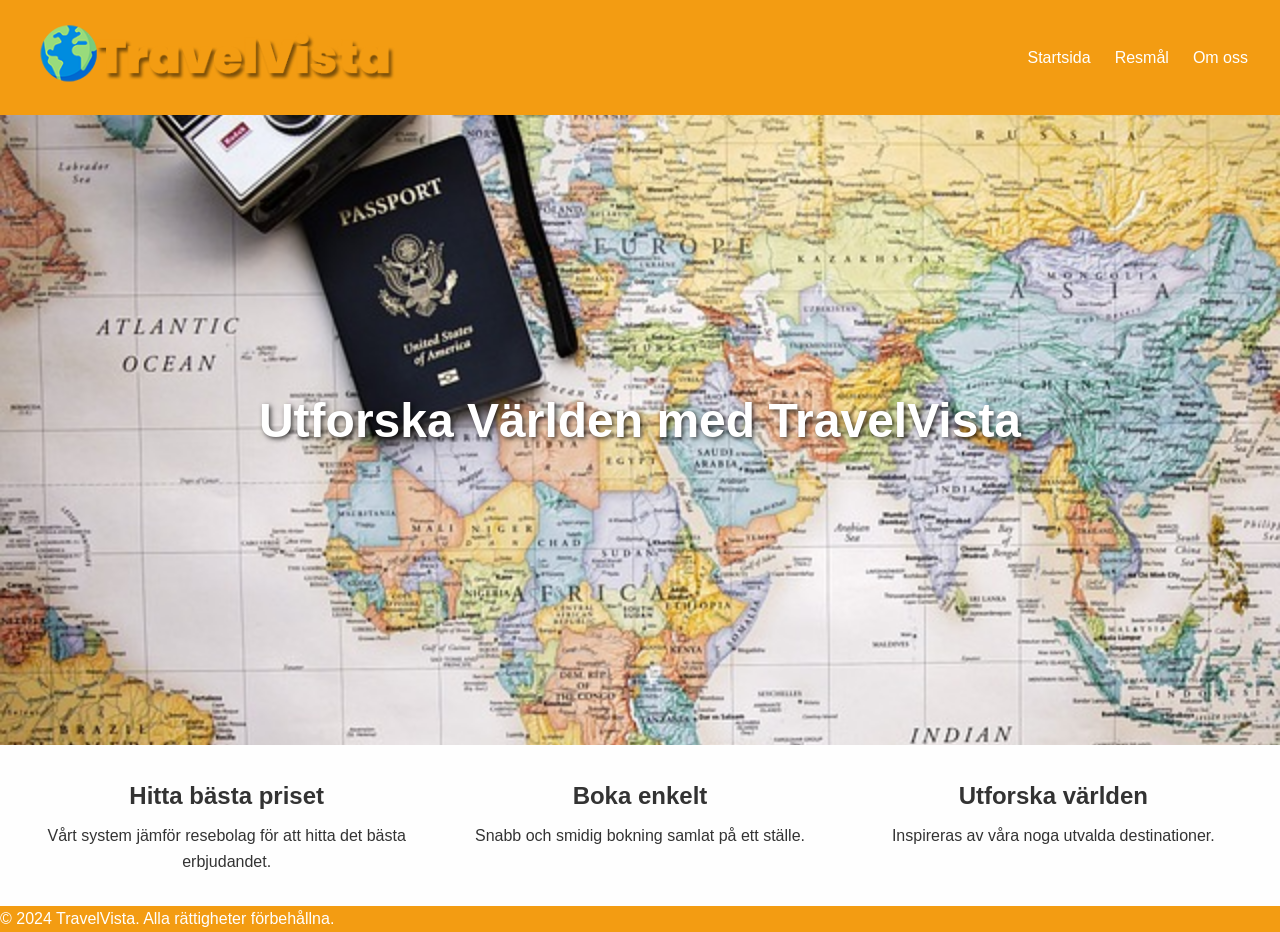
<file: HTML/index.html>
<!DOCTYPE html>
<html lang="sv">

<head>
    <meta charset="UTF-8">
    <meta name="viewport" content="width=device-width, initial-scale=1.0">
    <title>TravelVista - Startsida</title>
    <link rel="stylesheet" href="/CSS/gemensamcss.css">
    <link rel="stylesheet" href="/CSS/index.css">
</head>

<body>
    <header class="header">
        <div class="logo">
            <img src="/img/logo.png" alt="TravelVista Logotyp">
        </div>
        <nav class="nav">
            <a href="index.html">Startsida</a>
            <a href="cards.html">Resmål</a>
            <a href="index.html#about">Om oss</a>
        </nav>
    </header>

    <main>
        <section class="hero">
            <h1>Utforska Världen med TravelVista</h1>
        </section>
        <section class="features">
            <div>
                <h2>Hitta bästa priset</h2>
                <p>Vårt system jämför resebolag för att hitta det bästa erbjudandet.</p>
            </div>
            <div>
                <h2>Boka enkelt</h2>
                <p>Snabb och smidig bokning samlat på ett ställe.</p>
            </div>
            <div>
                <h2>Utforska världen</h2>
                <p>Inspireras av våra noga utvalda destinationer.</p>
            </div>
        </section>
    </main>

    <footer class="footer">
        <p>© 2024 TravelVista. Alla rättigheter förbehållna.</p>
    </footer>
</body>

</html>
</file>
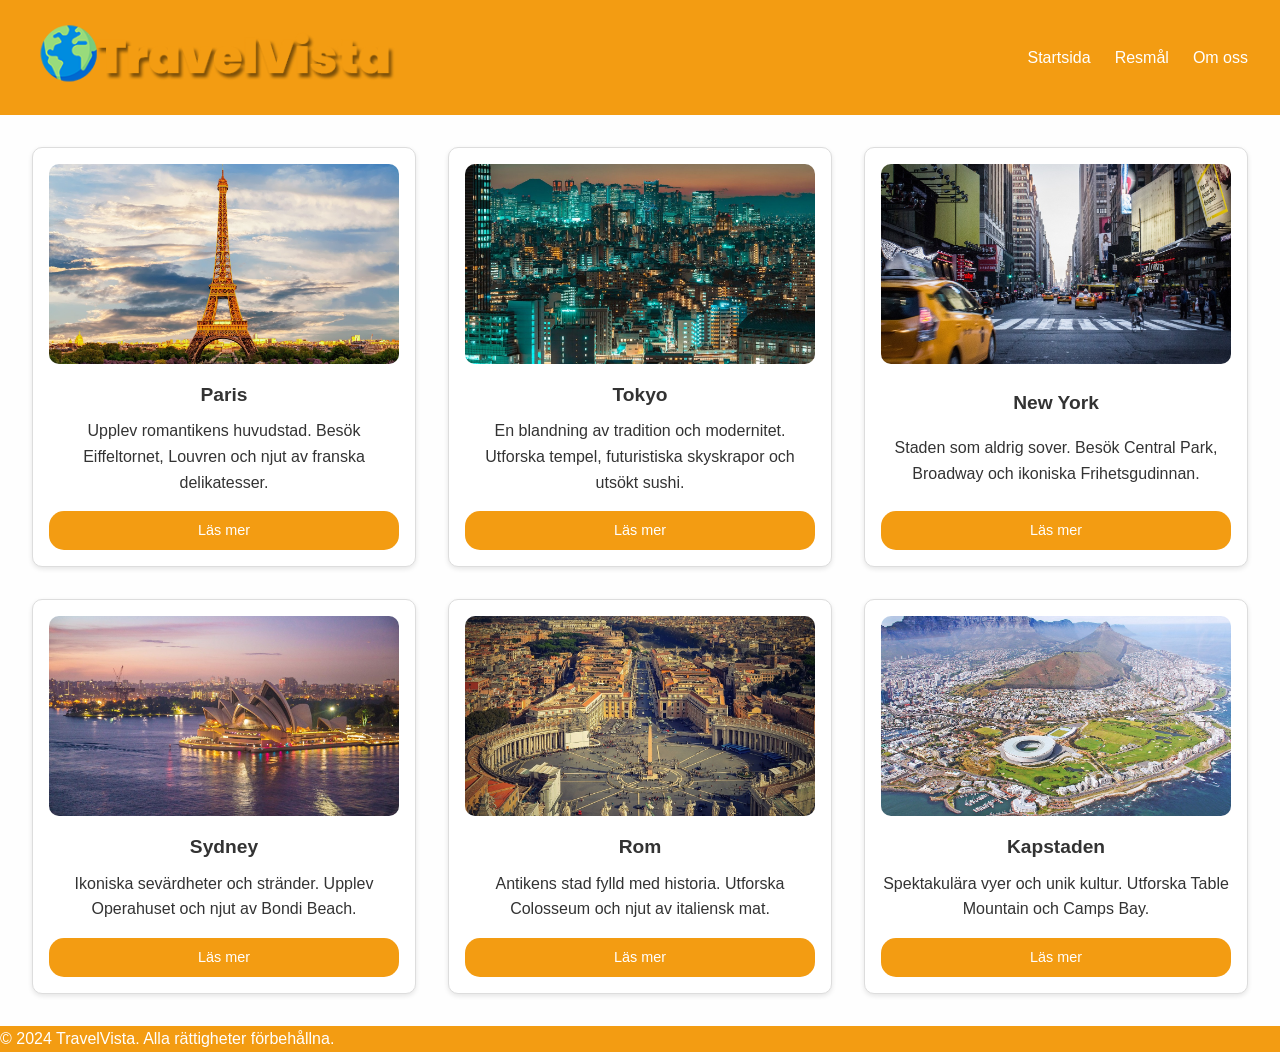
<file: HTML/cards.html>
<!DOCTYPE html>
<html lang="sv">

<head>
    <meta charset="UTF-8">
    <meta name="viewport" content="width=device-width, initial-scale=1.0">
    <title>TravelVista - Resmål</title>
    <link rel="stylesheet" href="/CSS/gemensamcss.css">
    <link rel="stylesheet" href="/CSS/cards.css">
</head>

<body>
    <header class="header">
        <div class="logo">
            <img src="/img/logo.png" alt="TravelVista Logotyp">
        </div>
        <nav class="nav">
            <a href="index.html">Startsida</a>
            <a href="cards.html">Resmål</a>
            <a href="index.html#about">Om oss</a>
        </nav>
    </header>

    <main class="grid-container">
        <section class="cards">
            <div class="card">
                <img src="/img/paris.jpg" alt="Paris">
                <h3>Paris</h3>
                <p>Upplev romantikens huvudstad. Besök Eiffeltornet, Louvren och njut av franska delikatesser.</p>
                <a href="destination.html?place=paris" class="button">Läs mer</a>
            </div>
            <div class="card">
                <img src="/img/tokyo.jpg" alt="Tokyo">
                <h3>Tokyo</h3>
                <p>En blandning av tradition och modernitet. Utforska tempel, futuristiska skyskrapor och utsökt sushi.
                </p>
                <a href="destination.html?place=tokyo" class="button">Läs mer</a>
            </div>
            <div class="card">
                <img src="/img/newyork.jpg" alt="New York">
                <h3>New York</h3>
                <p>Staden som aldrig sover. Besök Central Park, Broadway och ikoniska Frihetsgudinnan.</p>
                <a href="destination.html?place=newyork" class="button">Läs mer</a>
            </div>
            <div class="card">
                <img src="/img/sydney.jpg" alt="Sydney">
                <h3>Sydney</h3>
                <p>Ikoniska sevärdheter och stränder. Upplev Operahuset och njut av Bondi Beach.</p>
                <a href="destination.html?place=sydney" class="button">Läs mer</a>
            </div>
            <div class="card">
                <img src="/img/rome.jpg" alt="Rom">
                <h3>Rom</h3>
                <p>Antikens stad fylld med historia. Utforska Colosseum och njut av italiensk mat.</p>
                <a href="destination.html?place=rome" class="button">Läs mer</a>
            </div>
            <div class="card">
                <img src="/img/cape_town.jpg" alt="Kapstaden">
                <h3>Kapstaden</h3>
                <p>Spektakulära vyer och unik kultur. Utforska Table Mountain och Camps Bay.</p>
                <a href="destination.html?place=cape_town" class="button">Läs mer</a>
            </div>
        </section>
    </main>

    <footer class="footer">
        <p>© 2024 TravelVista. Alla rättigheter förbehållna.</p>
    </footer>
</body>

</html>
</file>
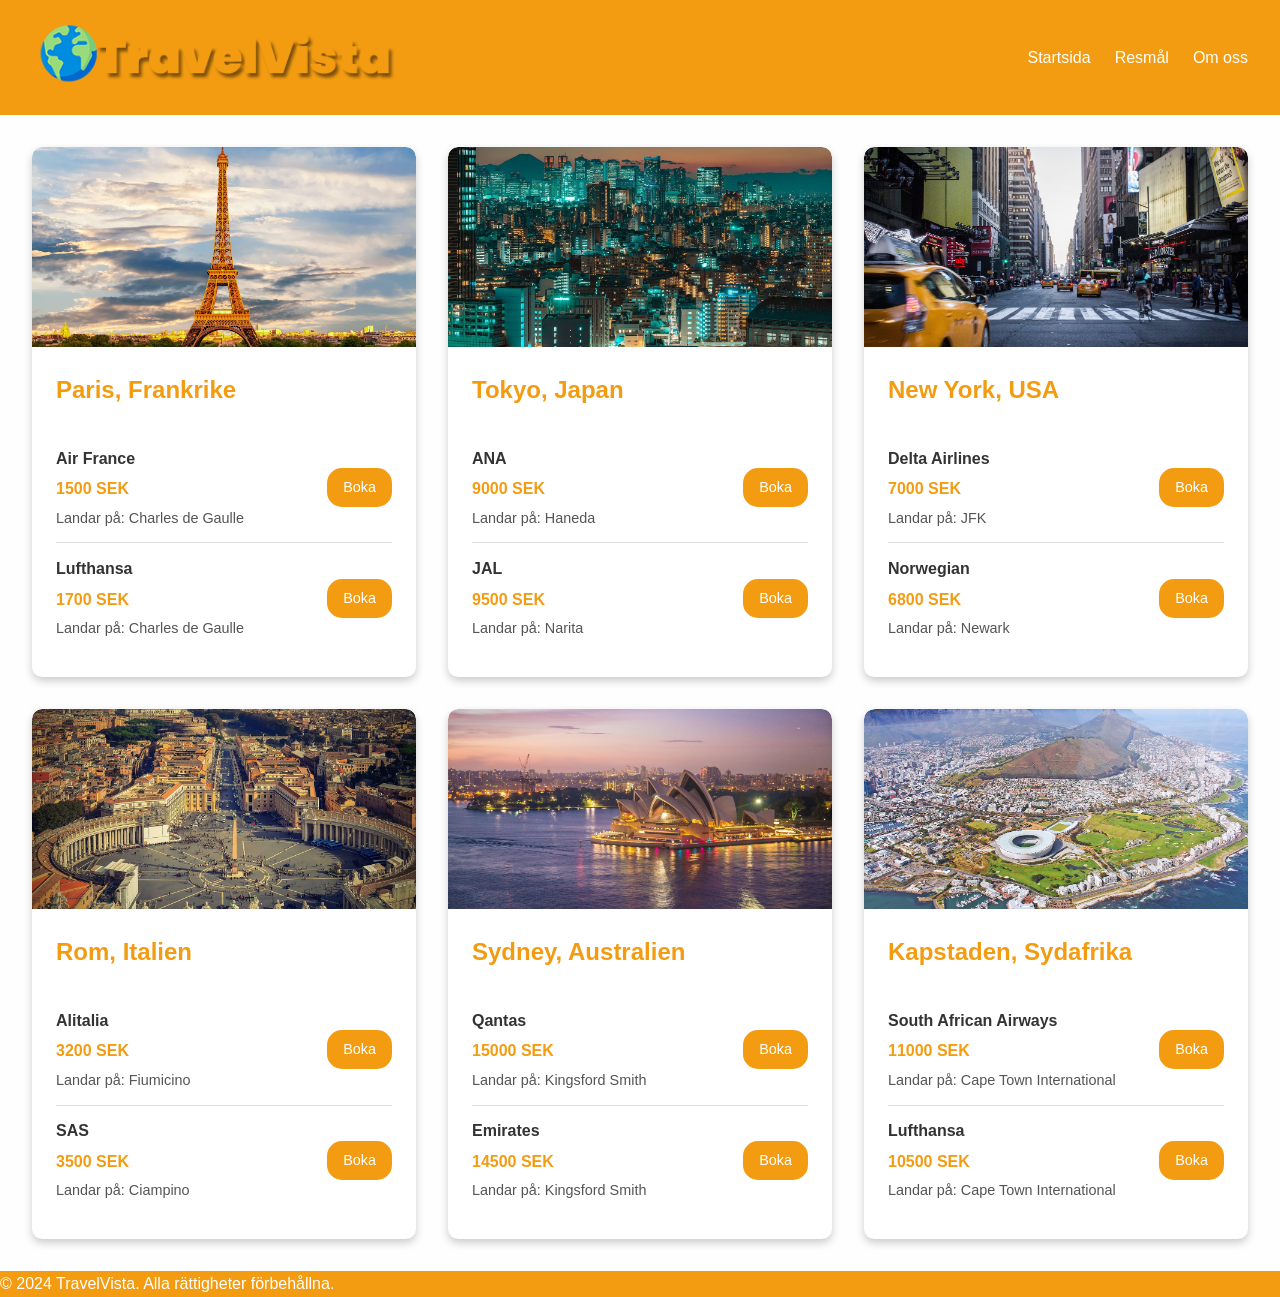
<file: HTML/destination.html>
<!DOCTYPE html>
<html lang="sv">

<head>
    <meta charset="UTF-8">
    <meta name="viewport" content="width=device-width, initial-scale=1.0">
    <title>TravelVista - Utforska Destinationer</title>
    <link rel="stylesheet" href="/CSS/gemensamcss.css">
    <link rel="stylesheet" href="/CSS/destination.css">
</head>

<body>
    <header class="header">
        <div class="logo">
            <img src="/img/logo.png" alt="TravelVista Logotyp">
        </div>
        <nav class="nav">
            <a href="index.html">Startsida</a>
            <a href="cards.html">Resmål</a>
            <a href="index.html#about">Om oss</a>
        </nav>
    </header>

    <main class="destination-grid">
        <section class="destination-card">
            <img src="/img/paris.jpg" alt="Paris">
            <div class="info">
                <h1>Paris, Frankrike</h1>
                <div class="flight-option">
                    <div class="details">
                        <span class="airline">Air France</span>
                        <span class="price">1500 SEK</span>
                        <span class="airport">Landar på: Charles de Gaulle</span>
                    </div>
                    <a href="#" class="button">Boka</a>
                </div>
                <div class="flight-option">
                    <div class="details">
                        <span class="airline">Lufthansa</span>
                        <span class="price">1700 SEK</span>
                        <span class="airport">Landar på: Charles de Gaulle</span>
                    </div>
                    <a href="#" class="button">Boka</a>
                </div>
            </div>
        </section>

        <section class="destination-card">
            <img src="/img/tokyo.jpg" alt="Tokyo">
            <div class="info">
                <h1>Tokyo, Japan</h1>
                <div class="flight-option">
                    <div class="details">
                        <span class="airline">ANA</span>
                        <span class="price">9000 SEK</span>
                        <span class="airport">Landar på: Haneda</span>
                    </div>
                    <a href="#" class="button">Boka</a>
                </div>
                <div class="flight-option">
                    <div class="details">
                        <span class="airline">JAL</span>
                        <span class="price">9500 SEK</span>
                        <span class="airport">Landar på: Narita</span>
                    </div>
                    <a href="#" class="button">Boka</a>
                </div>
            </div>
        </section>

        <section class="destination-card">
            <img src="/img/newyork.jpg" alt="New York">
            <div class="info">
                <h1>New York, USA</h1>
                <div class="flight-option">
                    <div class="details">
                        <span class="airline">Delta Airlines</span>
                        <span class="price">7000 SEK</span>
                        <span class="airport">Landar på: JFK</span>
                    </div>
                    <a href="#" class="button">Boka</a>
                </div>
                <div class="flight-option">
                    <div class="details">
                        <span class="airline">Norwegian</span>
                        <span class="price">6800 SEK</span>
                        <span class="airport">Landar på: Newark</span>
                    </div>
                    <a href="#" class="button">Boka</a>
                </div>
            </div>
        </section>

        <section class="destination-card">
            <img src="/img/rome.jpg" alt="Rom">
            <div class="info">
                <h1>Rom, Italien</h1>
                <div class="flight-option">
                    <div class="details">
                        <span class="airline">Alitalia</span>
                        <span class="price">3200 SEK</span>
                        <span class="airport">Landar på: Fiumicino</span>
                    </div>
                    <a href="#" class="button">Boka</a>
                </div>
                <div class="flight-option">
                    <div class="details">
                        <span class="airline">SAS</span>
                        <span class="price">3500 SEK</span>
                        <span class="airport">Landar på: Ciampino</span>
                    </div>
                    <a href="#" class="button">Boka</a>
                </div>
            </div>
        </section>

        <section class="destination-card">
            <img src="/img/sydney.jpg" alt="Sydney">
            <div class="info">
                <h1>Sydney, Australien</h1>
                <div class="flight-option">
                    <div class="details">
                        <span class="airline">Qantas</span>
                        <span class="price">15000 SEK</span>
                        <span class="airport">Landar på: Kingsford Smith</span>
                    </div>
                    <a href="#" class="button">Boka</a>
                </div>
                <div class="flight-option">
                    <div class="details">
                        <span class="airline">Emirates</span>
                        <span class="price">14500 SEK</span>
                        <span class="airport">Landar på: Kingsford Smith</span>
                    </div>
                    <a href="#" class="button">Boka</a>
                </div>
            </div>
        </section>

        <section class="destination-card">
            <img src="/img/cape_town.jpg" alt="Kapstaden">
            <div class="info">
                <h1>Kapstaden, Sydafrika</h1>
                <div class="flight-option">
                    <div class="details">
                        <span class="airline">South African Airways</span>
                        <span class="price">11000 SEK</span>
                        <span class="airport">Landar på: Cape Town International</span>
                    </div>
                    <a href="#" class="button">Boka</a>
                </div>
                <div class="flight-option">
                    <div class="details">
                        <span class="airline">Lufthansa</span>
                        <span class="price">10500 SEK</span>
                        <span class="airport">Landar på: Cape Town International</span>
                    </div>
                    <a href="#" class="button">Boka</a>
                </div>
            </div>
        </section>
    </main>

    <footer class="footer">
        <p>© 2024 TravelVista. Alla rättigheter förbehållna.</p>
    </footer>
</body>

</html>
</file>
<file: CSS/gemensamcss.css>
* {
    margin: 0;
    padding: 0;
    box-sizing: border-box;
}

body {
    font-family: Arial, sans-serif;
    line-height: 1.6;
    margin: 0;
    padding: 0;
    background-color: #fefefe;
    color: #333;
}

.header {
    display: flex;
    align-items: center;
    justify-content: space-between;
    background-color: #f39c12;
    padding: 1rem 2rem;
    color: white;
}

footer {
    display: flex;
    background-color: #f39c12;
    color: white;
}

.logo img {
    height: 75px;
    transition: height 0.2s;
}

.nav {
    display: flex;
    gap: 1.5rem;
}

.nav a {
    color: white;
    text-decoration: none;
    font-size: 1rem;
    transition: font-size 0.2s, color 0.2s;
}

.nav a:hover {
    color: #ddd;
}

@media (max-width: 1024px) {
    .logo img {
        height: 60px;
    }

    .nav {
        gap: 1rem;
    }

    .nav a {
        font-size: 0.9rem;
    }
}

@media (max-width: 768px) {
    .logo img {
        height: 50px;
    }

    .nav {
        gap: 0.8rem;
    }

    .nav a {
        font-size: 0.85rem;
    }
}

@media (max-width: 480px) {
    .logo img {
        height: 40px;
    }

    .nav {
        gap: 0.5rem;
    }

    .nav a {
        font-size: 0.8rem;
    }
}
</file>
<file: CSS/index.css>
.grid-container {
    display: grid;
    grid-template-rows: auto auto auto auto;
    gap: 2rem;
    padding: 2rem;
}

.hero {
    position: relative;
    height: 70vh;
    display: flex;
    justify-content: center;
    align-items: center;
    color: white;
    text-align: center;
    background-image: url('/img/hero.jpg');
    background-size: cover;
    background-position: center;
    background-repeat: no-repeat;
}

.hero h1 {
    font-size: 3rem;
    margin-bottom: 1rem;
    text-shadow: 2px 2px 5px rgba(0, 0, 0, 0.7);
}

.hero p {
    font-size: 1.5rem;
    margin-bottom: 2rem;
    text-shadow: 2px 2px 5px rgba(0, 0, 0, 0.7);
}

.hero button {
    padding: 0.8rem 1.5rem;
    font-size: 1.2rem;
    color: white;
    background-color: #f39c12;
    border: none;
    border-radius: 5px;
    cursor: pointer;
    transition: background-color 0.3s, transform 0.3s;
}

.hero button:hover {
    background-color: #d87f0a;
    transform: scale(1.05);
}

.features {
    display: grid;
    grid-template-columns: repeat(3, 1fr);
    gap: 1.5rem;
    text-align: center;
    padding: 2rem;
}

.features h2 {
    font-size: 1.5rem;
    margin-bottom: 0.5rem;
}

.features p {
    font-size: 1rem;
}
</file>
<file: CSS/cards.css>
.cards {
    display: flex;
    flex-wrap: wrap;
    gap: 2rem;
    justify-content: center;
    padding: 2rem;
}
 
.card {
    flex: 1 1 calc(30% - 2rem);
    background-color: #fff;
    border: 1px solid #ddd;
    border-radius: 10px;
    padding: 1rem;
    text-align: center;
    box-shadow: 0 2px 5px rgba(0, 0, 0, 0.1);
    transition: transform 0.2s;
    display: flex;
    flex-direction: column;
    justify-content: space-between;
}

.card img {
    width: 100%;
    height: 200px;
    object-fit: cover;
    border-radius: 10px;
}

.card h3 {
    margin: 1rem 0 0.5rem;
    font-size: 1.2rem;
}

.card p {
    font-size: 1rem;
    margin-bottom: 1rem;
}

.card .price {
    font-weight: bold;
    color: #f39c12;
    margin-bottom: 1rem;
}

.button {
    display: inline-block;
    background-color: #f39c12;
    color: white;
    padding: 0.5rem 1rem;
    text-decoration: none;
    border-radius: 15px;
    font-size: 0.9rem;
    transition: background-color 0.2s, transform 0.2s;
}

.button:hover {
    background-color: #d87f0a;
    transform: scale(1.05);
}

@media (max-width: 1024px) {
    .card {
        flex: 1 1 calc(45% - 2rem);
    }
}

@media (max-width: 768px) {
    .card {
        flex: 1 1 100%;
    }
}
</file>
<file: CSS/destination.css>
.destination-grid {
    display: grid;
    grid-template-columns: repeat(auto-fit, minmax(300px, 1fr));
    gap: 2rem;
    padding: 2rem;
}

.destination-card {
    border-radius: 10px;
    box-shadow: 0 4px 8px rgba(0, 0, 0, 0.2);
    background-color: white;
    overflow: hidden;
    display: flex;
    flex-direction: column;
}

.destination-card img {
    width: 100%;
    height: 200px;
    object-fit: cover;
    border-top-left-radius: 10px;
    border-top-right-radius: 10px;
}

.info {
    padding: 1.5rem;
}

.info h1 {
    font-size: 1.5rem;
    margin-bottom: 1.5rem;
    color: #f39c12;
}

.flight-option {
    display: flex;
    justify-content: space-between;
    align-items: center;
    padding: 0.8rem 0;
    border-bottom: 1px solid #ddd;
}

.flight-option:last-child {
    border-bottom: none;
}

.details {
    display: flex;
    flex-direction: column;
    gap: 0.3rem;
}

.details .airline {
    font-weight: bold;
    font-size: 1rem;
}

.details .price {
    color: #f39c12;
    font-weight: bold;
}

.details .airport {
    font-size: 0.9rem;
    color: #555;
}

.button {
    background-color: #f39c12;
    color: white;
    padding: 0.5rem 1rem;
    text-decoration: none;
    border-radius: 15px;
    transition: background-color 0.2s, transform 0.2s;
    font-size: 0.9rem;
}

.button:hover {
    background-color: #d87f0a;
    transform: scale(1.05);
}

@media (max-width: 768px) {
    .flight-option {
        flex-direction: column;
        align-items: flex-start;
        gap: 0.5rem;
    }

    .button {
        align-self: flex-end;
    }
}
</file>
